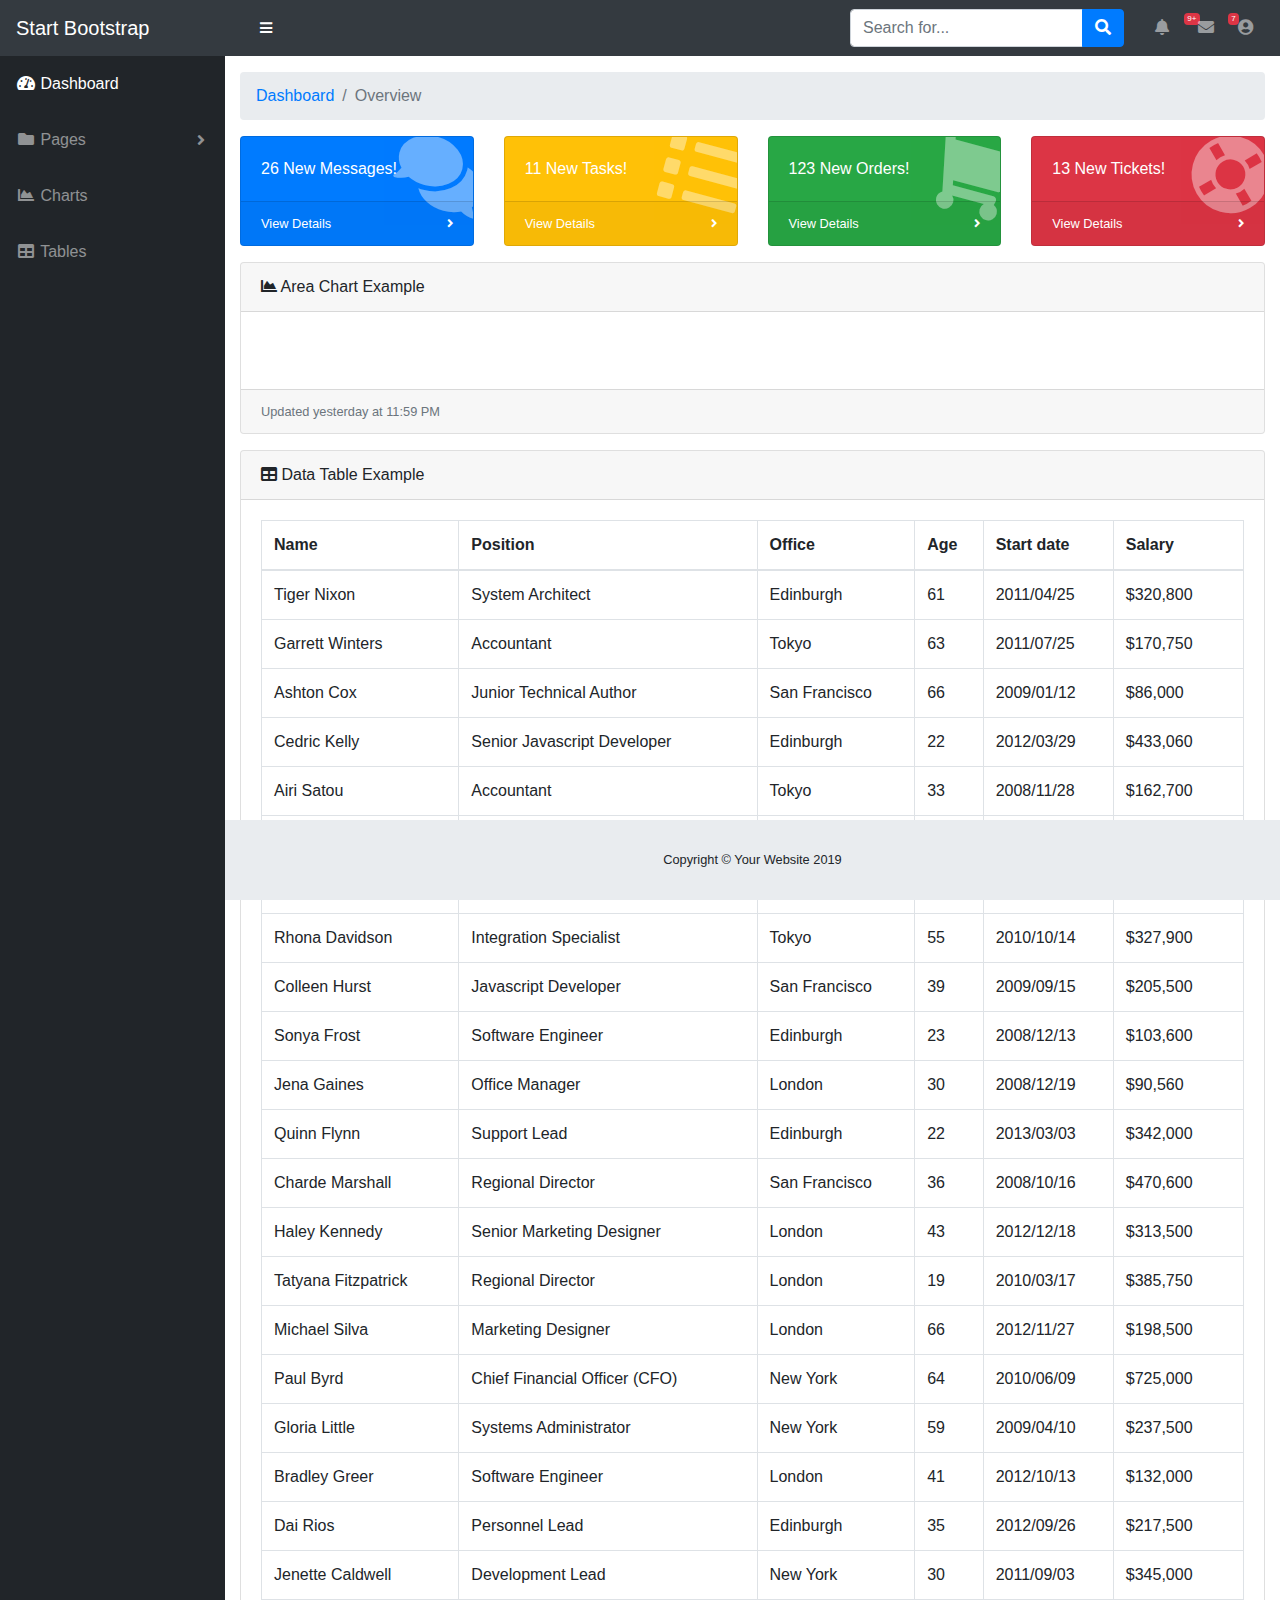
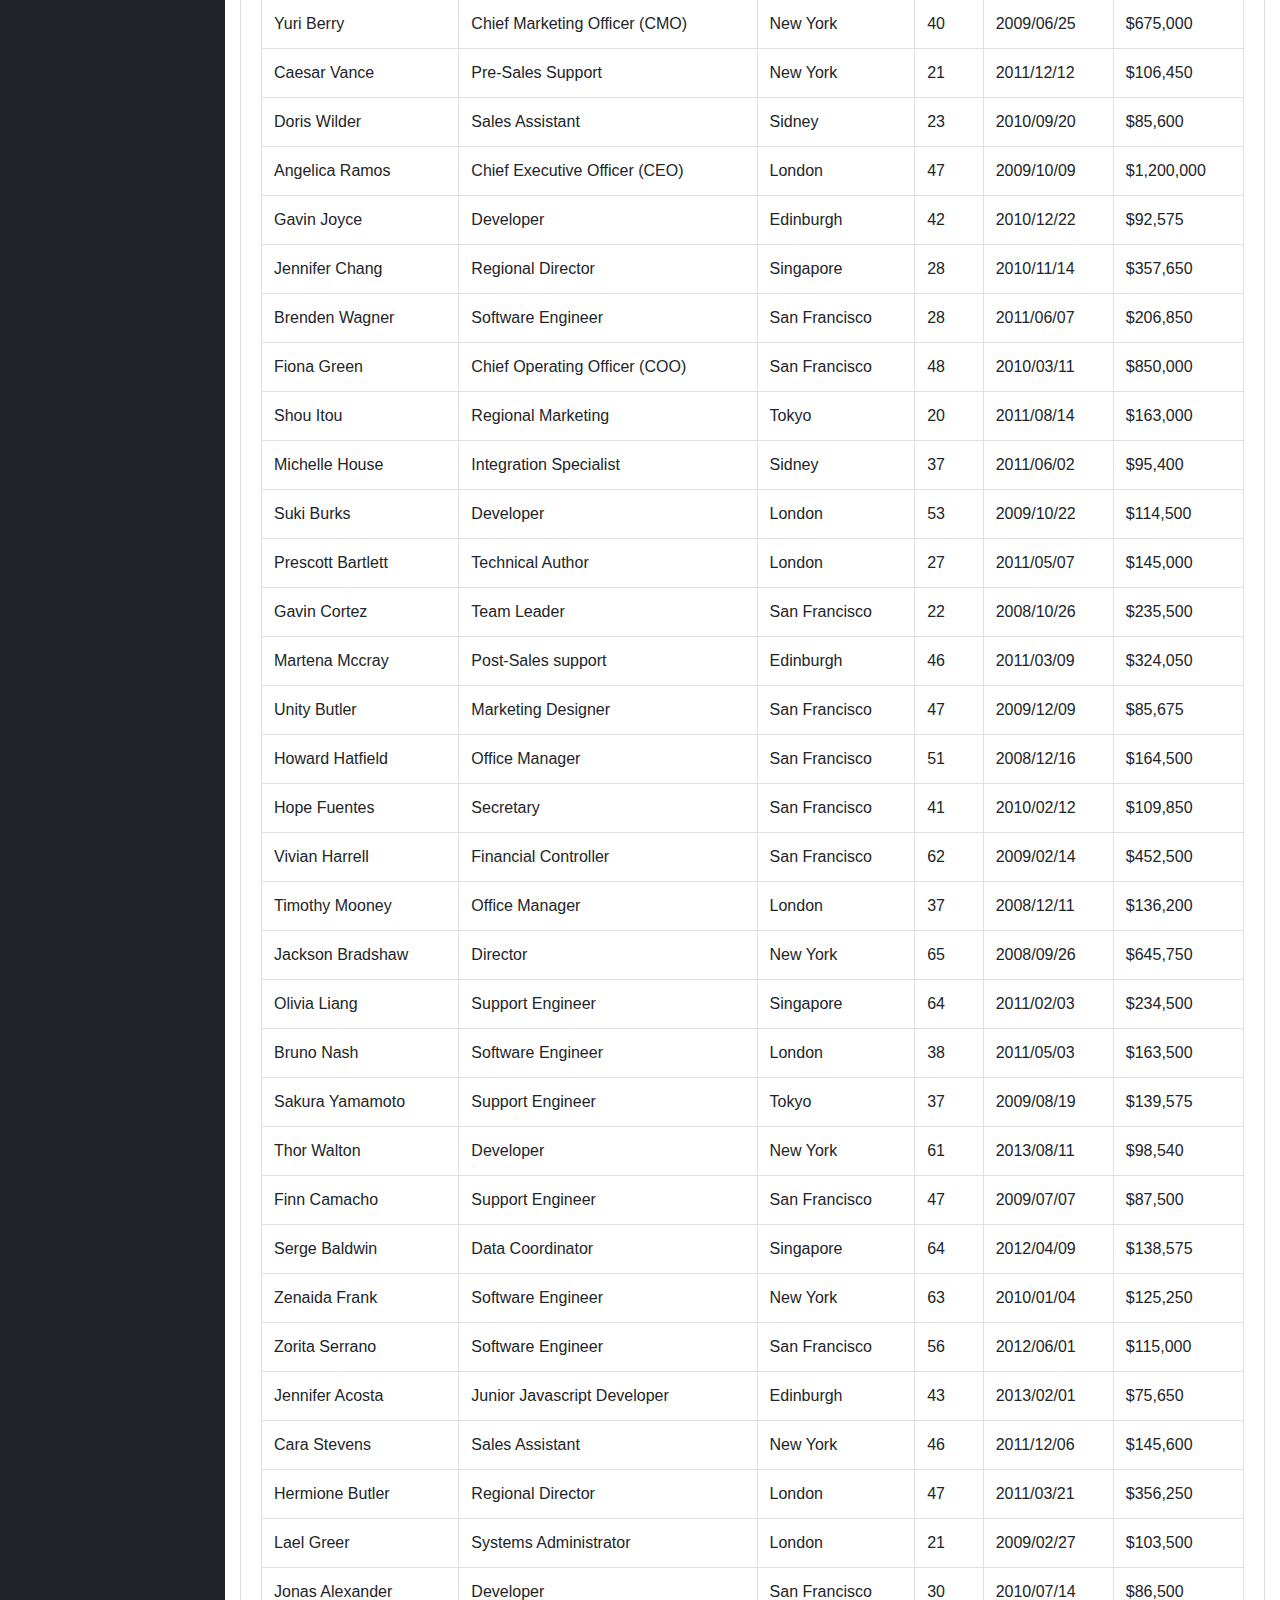
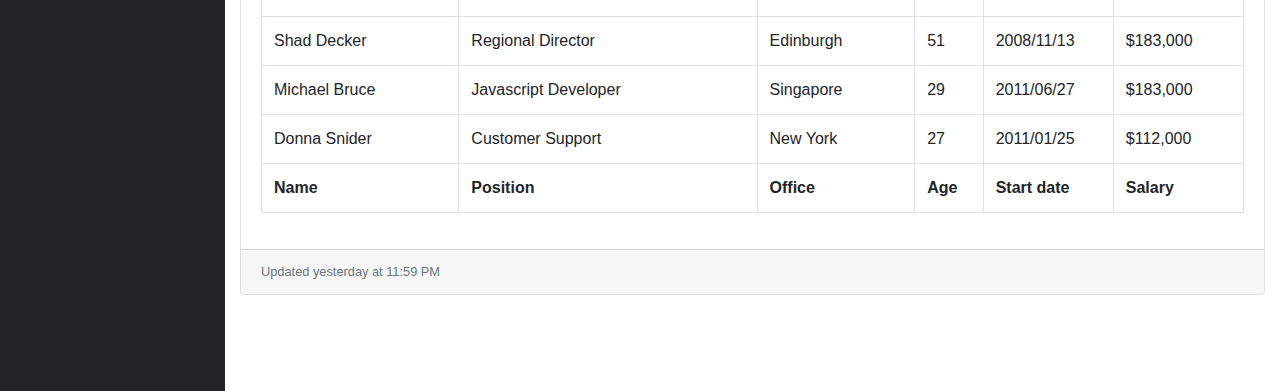
<file: index.html>
<!DOCTYPE html>
<html lang="en">

<head>

  <meta charset="utf-8">
  <meta http-equiv="X-UA-Compatible" content="IE=edge">
  <meta name="viewport" content="width=device-width, initial-scale=1, shrink-to-fit=no">
  <meta name="description" content="">
  <meta name="author" content="">

  <title>SB Admin - Dashboard</title>

  <!-- Custom fonts for this template-->
  <link href="vendor/fontawesome-free/css/all.min.css" rel="stylesheet" type="text/css">

  <!-- Page level plugin CSS-->
  <link href="vendor/datatables/dataTables.bootstrap4.min.css" rel="stylesheet">

  <!-- Custom styles for this template-->
  <link href="css/sb-admin.css" rel="stylesheet">

</head>

<body id="page-top">

  <nav class="navbar navbar-expand navbar-dark bg-dark static-top">

    <a class="navbar-brand mr-1" href="index.html">Start Bootstrap</a>

    <button class="btn btn-link btn-sm text-white order-1 order-sm-0" id="sidebarToggle" href="#">
      <i class="fas fa-bars"></i>
    </button>

    <!-- Navbar Search -->
    <form class="d-none d-md-inline-block form-inline ml-auto mr-0 mr-md-3 my-2 my-md-0">
      <div class="input-group">
        <input type="text" class="form-control" placeholder="Search for..." aria-label="Search" aria-describedby="basic-addon2">
        <div class="input-group-append">
          <button class="btn btn-primary" type="button">
            <i class="fas fa-search"></i>
          </button>
        </div>
      </div>
    </form>

    <!-- Navbar -->
    <ul class="navbar-nav ml-auto ml-md-0">
      <li class="nav-item dropdown no-arrow mx-1">
        <a class="nav-link dropdown-toggle" href="#" id="alertsDropdown" role="button" data-toggle="dropdown" aria-haspopup="true" aria-expanded="false">
          <i class="fas fa-bell fa-fw"></i>
          <span class="badge badge-danger">9+</span>
        </a>
        <div class="dropdown-menu dropdown-menu-right" aria-labelledby="alertsDropdown">
          <a class="dropdown-item" href="#">Action</a>
          <a class="dropdown-item" href="#">Another action</a>
          <div class="dropdown-divider"></div>
          <a class="dropdown-item" href="#">Something else here</a>
        </div>
      </li>
      <li class="nav-item dropdown no-arrow mx-1">
        <a class="nav-link dropdown-toggle" href="#" id="messagesDropdown" role="button" data-toggle="dropdown" aria-haspopup="true" aria-expanded="false">
          <i class="fas fa-envelope fa-fw"></i>
          <span class="badge badge-danger">7</span>
        </a>
        <div class="dropdown-menu dropdown-menu-right" aria-labelledby="messagesDropdown">
          <a class="dropdown-item" href="#">Action</a>
          <a class="dropdown-item" href="#">Another action</a>
          <div class="dropdown-divider"></div>
          <a class="dropdown-item" href="#">Something else here</a>
        </div>
      </li>
      <li class="nav-item dropdown no-arrow">
        <a class="nav-link dropdown-toggle" href="#" id="userDropdown" role="button" data-toggle="dropdown" aria-haspopup="true" aria-expanded="false">
          <i class="fas fa-user-circle fa-fw"></i>
        </a>
        <div class="dropdown-menu dropdown-menu-right" aria-labelledby="userDropdown">
          <a class="dropdown-item" href="#">Settings</a>
          <a class="dropdown-item" href="#">Activity Log</a>
          <div class="dropdown-divider"></div>
          <a class="dropdown-item" href="#" data-toggle="modal" data-target="#logoutModal">Logout</a>
        </div>
      </li>
    </ul>

  </nav>

  <div id="wrapper">

    <!-- Sidebar -->
    <ul class="sidebar navbar-nav">
      <li class="nav-item active">
        <a class="nav-link" href="index.html">
          <i class="fas fa-fw fa-tachometer-alt"></i>
          <span>Dashboard</span>
        </a>
      </li>
      <li class="nav-item dropdown">
        <a class="nav-link dropdown-toggle" href="#" id="pagesDropdown" role="button" data-toggle="dropdown" aria-haspopup="true" aria-expanded="false">
          <i class="fas fa-fw fa-folder"></i>
          <span>Pages</span>
        </a>
        <div class="dropdown-menu" aria-labelledby="pagesDropdown">
          <h6 class="dropdown-header">Login Screens:</h6>
          <a class="dropdown-item" href="login.html">Login</a>
          <a class="dropdown-item" href="register.html">Register</a>
          <a class="dropdown-item" href="forgot-password.html">Forgot Password</a>
          <div class="dropdown-divider"></div>
          <h6 class="dropdown-header">Other Pages:</h6>
          <a class="dropdown-item" href="404.html">404 Page</a>
          <a class="dropdown-item" href="blank.html">Blank Page</a>
        </div>
      </li>
      <li class="nav-item">
        <a class="nav-link" href="charts.html">
          <i class="fas fa-fw fa-chart-area"></i>
          <span>Charts</span></a>
      </li>
      <li class="nav-item">
        <a class="nav-link" href="tables.html">
          <i class="fas fa-fw fa-table"></i>
          <span>Tables</span></a>
      </li>
    </ul>

    <div id="content-wrapper">

      <div class="container-fluid">

        <!-- Breadcrumbs-->
        <ol class="breadcrumb">
          <li class="breadcrumb-item">
            <a href="#">Dashboard</a>
          </li>
          <li class="breadcrumb-item active">Overview</li>
        </ol>

        <!-- Icon Cards-->
        <div class="row">
          <div class="col-xl-3 col-sm-6 mb-3">
            <div class="card text-white bg-primary o-hidden h-100">
              <div class="card-body">
                <div class="card-body-icon">
                  <i class="fas fa-fw fa-comments"></i>
                </div>
                <div class="mr-5">26 New Messages!</div>
              </div>
              <a class="card-footer text-white clearfix small z-1" href="#">
                <span class="float-left">View Details</span>
                <span class="float-right">
                  <i class="fas fa-angle-right"></i>
                </span>
              </a>
            </div>
          </div>
          <div class="col-xl-3 col-sm-6 mb-3">
            <div class="card text-white bg-warning o-hidden h-100">
              <div class="card-body">
                <div class="card-body-icon">
                  <i class="fas fa-fw fa-list"></i>
                </div>
                <div class="mr-5">11 New Tasks!</div>
              </div>
              <a class="card-footer text-white clearfix small z-1" href="#">
                <span class="float-left">View Details</span>
                <span class="float-right">
                  <i class="fas fa-angle-right"></i>
                </span>
              </a>
            </div>
          </div>
          <div class="col-xl-3 col-sm-6 mb-3">
            <div class="card text-white bg-success o-hidden h-100">
              <div class="card-body">
                <div class="card-body-icon">
                  <i class="fas fa-fw fa-shopping-cart"></i>
                </div>
                <div class="mr-5">123 New Orders!</div>
              </div>
              <a class="card-footer text-white clearfix small z-1" href="#">
                <span class="float-left">View Details</span>
                <span class="float-right">
                  <i class="fas fa-angle-right"></i>
                </span>
              </a>
            </div>
          </div>
          <div class="col-xl-3 col-sm-6 mb-3">
            <div class="card text-white bg-danger o-hidden h-100">
              <div class="card-body">
                <div class="card-body-icon">
                  <i class="fas fa-fw fa-life-ring"></i>
                </div>
                <div class="mr-5">13 New Tickets!</div>
              </div>
              <a class="card-footer text-white clearfix small z-1" href="#">
                <span class="float-left">View Details</span>
                <span class="float-right">
                  <i class="fas fa-angle-right"></i>
                </span>
              </a>
            </div>
          </div>
        </div>

        <!-- Area Chart Example-->
        <div class="card mb-3">
          <div class="card-header">
            <i class="fas fa-chart-area"></i>
            Area Chart Example</div>
          <div class="card-body">
            <canvas id="myAreaChart" width="100%" height="30"></canvas>
          </div>
          <div class="card-footer small text-muted">Updated yesterday at 11:59 PM</div>
        </div>

        <!-- DataTables Example -->
        <div class="card mb-3">
          <div class="card-header">
            <i class="fas fa-table"></i>
            Data Table Example</div>
          <div class="card-body">
            <div class="table-responsive">
              <table class="table table-bordered" id="dataTable" width="100%" cellspacing="0">
                <thead>
                  <tr>
                    <th>Name</th>
                    <th>Position</th>
                    <th>Office</th>
                    <th>Age</th>
                    <th>Start date</th>
                    <th>Salary</th>
                  </tr>
                </thead>
                <tfoot>
                  <tr>
                    <th>Name</th>
                    <th>Position</th>
                    <th>Office</th>
                    <th>Age</th>
                    <th>Start date</th>
                    <th>Salary</th>
                  </tr>
                </tfoot>
                <tbody>
                  <tr>
                    <td>Tiger Nixon</td>
                    <td>System Architect</td>
                    <td>Edinburgh</td>
                    <td>61</td>
                    <td>2011/04/25</td>
                    <td>$320,800</td>
                  </tr>
                  <tr>
                    <td>Garrett Winters</td>
                    <td>Accountant</td>
                    <td>Tokyo</td>
                    <td>63</td>
                    <td>2011/07/25</td>
                    <td>$170,750</td>
                  </tr>
                  <tr>
                    <td>Ashton Cox</td>
                    <td>Junior Technical Author</td>
                    <td>San Francisco</td>
                    <td>66</td>
                    <td>2009/01/12</td>
                    <td>$86,000</td>
                  </tr>
                  <tr>
                    <td>Cedric Kelly</td>
                    <td>Senior Javascript Developer</td>
                    <td>Edinburgh</td>
                    <td>22</td>
                    <td>2012/03/29</td>
                    <td>$433,060</td>
                  </tr>
                  <tr>
                    <td>Airi Satou</td>
                    <td>Accountant</td>
                    <td>Tokyo</td>
                    <td>33</td>
                    <td>2008/11/28</td>
                    <td>$162,700</td>
                  </tr>
                  <tr>
                    <td>Brielle Williamson</td>
                    <td>Integration Specialist</td>
                    <td>New York</td>
                    <td>61</td>
                    <td>2012/12/02</td>
                    <td>$372,000</td>
                  </tr>
                  <tr>
                    <td>Herrod Chandler</td>
                    <td>Sales Assistant</td>
                    <td>San Francisco</td>
                    <td>59</td>
                    <td>2012/08/06</td>
                    <td>$137,500</td>
                  </tr>
                  <tr>
                    <td>Rhona Davidson</td>
                    <td>Integration Specialist</td>
                    <td>Tokyo</td>
                    <td>55</td>
                    <td>2010/10/14</td>
                    <td>$327,900</td>
                  </tr>
                  <tr>
                    <td>Colleen Hurst</td>
                    <td>Javascript Developer</td>
                    <td>San Francisco</td>
                    <td>39</td>
                    <td>2009/09/15</td>
                    <td>$205,500</td>
                  </tr>
                  <tr>
                    <td>Sonya Frost</td>
                    <td>Software Engineer</td>
                    <td>Edinburgh</td>
                    <td>23</td>
                    <td>2008/12/13</td>
                    <td>$103,600</td>
                  </tr>
                  <tr>
                    <td>Jena Gaines</td>
                    <td>Office Manager</td>
                    <td>London</td>
                    <td>30</td>
                    <td>2008/12/19</td>
                    <td>$90,560</td>
                  </tr>
                  <tr>
                    <td>Quinn Flynn</td>
                    <td>Support Lead</td>
                    <td>Edinburgh</td>
                    <td>22</td>
                    <td>2013/03/03</td>
                    <td>$342,000</td>
                  </tr>
                  <tr>
                    <td>Charde Marshall</td>
                    <td>Regional Director</td>
                    <td>San Francisco</td>
                    <td>36</td>
                    <td>2008/10/16</td>
                    <td>$470,600</td>
                  </tr>
                  <tr>
                    <td>Haley Kennedy</td>
                    <td>Senior Marketing Designer</td>
                    <td>London</td>
                    <td>43</td>
                    <td>2012/12/18</td>
                    <td>$313,500</td>
                  </tr>
                  <tr>
                    <td>Tatyana Fitzpatrick</td>
                    <td>Regional Director</td>
                    <td>London</td>
                    <td>19</td>
                    <td>2010/03/17</td>
                    <td>$385,750</td>
                  </tr>
                  <tr>
                    <td>Michael Silva</td>
                    <td>Marketing Designer</td>
                    <td>London</td>
                    <td>66</td>
                    <td>2012/11/27</td>
                    <td>$198,500</td>
                  </tr>
                  <tr>
                    <td>Paul Byrd</td>
                    <td>Chief Financial Officer (CFO)</td>
                    <td>New York</td>
                    <td>64</td>
                    <td>2010/06/09</td>
                    <td>$725,000</td>
                  </tr>
                  <tr>
                    <td>Gloria Little</td>
                    <td>Systems Administrator</td>
                    <td>New York</td>
                    <td>59</td>
                    <td>2009/04/10</td>
                    <td>$237,500</td>
                  </tr>
                  <tr>
                    <td>Bradley Greer</td>
                    <td>Software Engineer</td>
                    <td>London</td>
                    <td>41</td>
                    <td>2012/10/13</td>
                    <td>$132,000</td>
                  </tr>
                  <tr>
                    <td>Dai Rios</td>
                    <td>Personnel Lead</td>
                    <td>Edinburgh</td>
                    <td>35</td>
                    <td>2012/09/26</td>
                    <td>$217,500</td>
                  </tr>
                  <tr>
                    <td>Jenette Caldwell</td>
                    <td>Development Lead</td>
                    <td>New York</td>
                    <td>30</td>
                    <td>2011/09/03</td>
                    <td>$345,000</td>
                  </tr>
                  <tr>
                    <td>Yuri Berry</td>
                    <td>Chief Marketing Officer (CMO)</td>
                    <td>New York</td>
                    <td>40</td>
                    <td>2009/06/25</td>
                    <td>$675,000</td>
                  </tr>
                  <tr>
                    <td>Caesar Vance</td>
                    <td>Pre-Sales Support</td>
                    <td>New York</td>
                    <td>21</td>
                    <td>2011/12/12</td>
                    <td>$106,450</td>
                  </tr>
                  <tr>
                    <td>Doris Wilder</td>
                    <td>Sales Assistant</td>
                    <td>Sidney</td>
                    <td>23</td>
                    <td>2010/09/20</td>
                    <td>$85,600</td>
                  </tr>
                  <tr>
                    <td>Angelica Ramos</td>
                    <td>Chief Executive Officer (CEO)</td>
                    <td>London</td>
                    <td>47</td>
                    <td>2009/10/09</td>
                    <td>$1,200,000</td>
                  </tr>
                  <tr>
                    <td>Gavin Joyce</td>
                    <td>Developer</td>
                    <td>Edinburgh</td>
                    <td>42</td>
                    <td>2010/12/22</td>
                    <td>$92,575</td>
                  </tr>
                  <tr>
                    <td>Jennifer Chang</td>
                    <td>Regional Director</td>
                    <td>Singapore</td>
                    <td>28</td>
                    <td>2010/11/14</td>
                    <td>$357,650</td>
                  </tr>
                  <tr>
                    <td>Brenden Wagner</td>
                    <td>Software Engineer</td>
                    <td>San Francisco</td>
                    <td>28</td>
                    <td>2011/06/07</td>
                    <td>$206,850</td>
                  </tr>
                  <tr>
                    <td>Fiona Green</td>
                    <td>Chief Operating Officer (COO)</td>
                    <td>San Francisco</td>
                    <td>48</td>
                    <td>2010/03/11</td>
                    <td>$850,000</td>
                  </tr>
                  <tr>
                    <td>Shou Itou</td>
                    <td>Regional Marketing</td>
                    <td>Tokyo</td>
                    <td>20</td>
                    <td>2011/08/14</td>
                    <td>$163,000</td>
                  </tr>
                  <tr>
                    <td>Michelle House</td>
                    <td>Integration Specialist</td>
                    <td>Sidney</td>
                    <td>37</td>
                    <td>2011/06/02</td>
                    <td>$95,400</td>
                  </tr>
                  <tr>
                    <td>Suki Burks</td>
                    <td>Developer</td>
                    <td>London</td>
                    <td>53</td>
                    <td>2009/10/22</td>
                    <td>$114,500</td>
                  </tr>
                  <tr>
                    <td>Prescott Bartlett</td>
                    <td>Technical Author</td>
                    <td>London</td>
                    <td>27</td>
                    <td>2011/05/07</td>
                    <td>$145,000</td>
                  </tr>
                  <tr>
                    <td>Gavin Cortez</td>
                    <td>Team Leader</td>
                    <td>San Francisco</td>
                    <td>22</td>
                    <td>2008/10/26</td>
                    <td>$235,500</td>
                  </tr>
                  <tr>
                    <td>Martena Mccray</td>
                    <td>Post-Sales support</td>
                    <td>Edinburgh</td>
                    <td>46</td>
                    <td>2011/03/09</td>
                    <td>$324,050</td>
                  </tr>
                  <tr>
                    <td>Unity Butler</td>
                    <td>Marketing Designer</td>
                    <td>San Francisco</td>
                    <td>47</td>
                    <td>2009/12/09</td>
                    <td>$85,675</td>
                  </tr>
                  <tr>
                    <td>Howard Hatfield</td>
                    <td>Office Manager</td>
                    <td>San Francisco</td>
                    <td>51</td>
                    <td>2008/12/16</td>
                    <td>$164,500</td>
                  </tr>
                  <tr>
                    <td>Hope Fuentes</td>
                    <td>Secretary</td>
                    <td>San Francisco</td>
                    <td>41</td>
                    <td>2010/02/12</td>
                    <td>$109,850</td>
                  </tr>
                  <tr>
                    <td>Vivian Harrell</td>
                    <td>Financial Controller</td>
                    <td>San Francisco</td>
                    <td>62</td>
                    <td>2009/02/14</td>
                    <td>$452,500</td>
                  </tr>
                  <tr>
                    <td>Timothy Mooney</td>
                    <td>Office Manager</td>
                    <td>London</td>
                    <td>37</td>
                    <td>2008/12/11</td>
                    <td>$136,200</td>
                  </tr>
                  <tr>
                    <td>Jackson Bradshaw</td>
                    <td>Director</td>
                    <td>New York</td>
                    <td>65</td>
                    <td>2008/09/26</td>
                    <td>$645,750</td>
                  </tr>
                  <tr>
                    <td>Olivia Liang</td>
                    <td>Support Engineer</td>
                    <td>Singapore</td>
                    <td>64</td>
                    <td>2011/02/03</td>
                    <td>$234,500</td>
                  </tr>
                  <tr>
                    <td>Bruno Nash</td>
                    <td>Software Engineer</td>
                    <td>London</td>
                    <td>38</td>
                    <td>2011/05/03</td>
                    <td>$163,500</td>
                  </tr>
                  <tr>
                    <td>Sakura Yamamoto</td>
                    <td>Support Engineer</td>
                    <td>Tokyo</td>
                    <td>37</td>
                    <td>2009/08/19</td>
                    <td>$139,575</td>
                  </tr>
                  <tr>
                    <td>Thor Walton</td>
                    <td>Developer</td>
                    <td>New York</td>
                    <td>61</td>
                    <td>2013/08/11</td>
                    <td>$98,540</td>
                  </tr>
                  <tr>
                    <td>Finn Camacho</td>
                    <td>Support Engineer</td>
                    <td>San Francisco</td>
                    <td>47</td>
                    <td>2009/07/07</td>
                    <td>$87,500</td>
                  </tr>
                  <tr>
                    <td>Serge Baldwin</td>
                    <td>Data Coordinator</td>
                    <td>Singapore</td>
                    <td>64</td>
                    <td>2012/04/09</td>
                    <td>$138,575</td>
                  </tr>
                  <tr>
                    <td>Zenaida Frank</td>
                    <td>Software Engineer</td>
                    <td>New York</td>
                    <td>63</td>
                    <td>2010/01/04</td>
                    <td>$125,250</td>
                  </tr>
                  <tr>
                    <td>Zorita Serrano</td>
                    <td>Software Engineer</td>
                    <td>San Francisco</td>
                    <td>56</td>
                    <td>2012/06/01</td>
                    <td>$115,000</td>
                  </tr>
                  <tr>
                    <td>Jennifer Acosta</td>
                    <td>Junior Javascript Developer</td>
                    <td>Edinburgh</td>
                    <td>43</td>
                    <td>2013/02/01</td>
                    <td>$75,650</td>
                  </tr>
                  <tr>
                    <td>Cara Stevens</td>
                    <td>Sales Assistant</td>
                    <td>New York</td>
                    <td>46</td>
                    <td>2011/12/06</td>
                    <td>$145,600</td>
                  </tr>
                  <tr>
                    <td>Hermione Butler</td>
                    <td>Regional Director</td>
                    <td>London</td>
                    <td>47</td>
                    <td>2011/03/21</td>
                    <td>$356,250</td>
                  </tr>
                  <tr>
                    <td>Lael Greer</td>
                    <td>Systems Administrator</td>
                    <td>London</td>
                    <td>21</td>
                    <td>2009/02/27</td>
                    <td>$103,500</td>
                  </tr>
                  <tr>
                    <td>Jonas Alexander</td>
                    <td>Developer</td>
                    <td>San Francisco</td>
                    <td>30</td>
                    <td>2010/07/14</td>
                    <td>$86,500</td>
                  </tr>
                  <tr>
                    <td>Shad Decker</td>
                    <td>Regional Director</td>
                    <td>Edinburgh</td>
                    <td>51</td>
                    <td>2008/11/13</td>
                    <td>$183,000</td>
                  </tr>
                  <tr>
                    <td>Michael Bruce</td>
                    <td>Javascript Developer</td>
                    <td>Singapore</td>
                    <td>29</td>
                    <td>2011/06/27</td>
                    <td>$183,000</td>
                  </tr>
                  <tr>
                    <td>Donna Snider</td>
                    <td>Customer Support</td>
                    <td>New York</td>
                    <td>27</td>
                    <td>2011/01/25</td>
                    <td>$112,000</td>
                  </tr>
                </tbody>
              </table>
            </div>
          </div>
          <div class="card-footer small text-muted">Updated yesterday at 11:59 PM</div>
        </div>

      </div>
      <!-- /.container-fluid -->

      <!-- Sticky Footer -->
      <footer class="sticky-footer">
        <div class="container my-auto">
          <div class="copyright text-center my-auto">
            <span>Copyright © Your Website 2019</span>
          </div>
        </div>
      </footer>

    </div>
    <!-- /.content-wrapper -->

  </div>
  <!-- /#wrapper -->

  <!-- Scroll to Top Button-->
  <a class="scroll-to-top rounded" href="#page-top">
    <i class="fas fa-angle-up"></i>
  </a>

  <!-- Logout Modal-->
  <div class="modal fade" id="logoutModal" tabindex="-1" role="dialog" aria-labelledby="exampleModalLabel" aria-hidden="true">
    <div class="modal-dialog" role="document">
      <div class="modal-content">
        <div class="modal-header">
          <h5 class="modal-title" id="exampleModalLabel">Ready to Leave?</h5>
          <button class="close" type="button" data-dismiss="modal" aria-label="Close">
            <span aria-hidden="true">×</span>
          </button>
        </div>
        <div class="modal-body">Select "Logout" below if you are ready to end your current session.</div>
        <div class="modal-footer">
          <button class="btn btn-secondary" type="button" data-dismiss="modal">Cancel</button>
          <a class="btn btn-primary" href="login.html">Logout</a>
        </div>
      </div>
    </div>
  </div>

  <!-- Bootstrap core JavaScript-->
  <script src="vendor/jquery/jquery.min.js"></script>
  <script src="vendor/bootstrap/js/bootstrap.bundle.min.js"></script>

  <!-- Core plugin JavaScript-->
  <script src="vendor/jquery-easing/jquery.easing.min.js"></script>

  <!-- Page level plugin JavaScript-->
  
  <script src="vendor/datatables/jquery.dataTables.min.js"></script>
  <script src="vendor/datatables/dataTables.bootstrap4.min.js"></script>

  <!-- Custom scripts for all pages-->
  <script src="js/sb-admin.min.js"></script>


</body>

</html>
</file>
